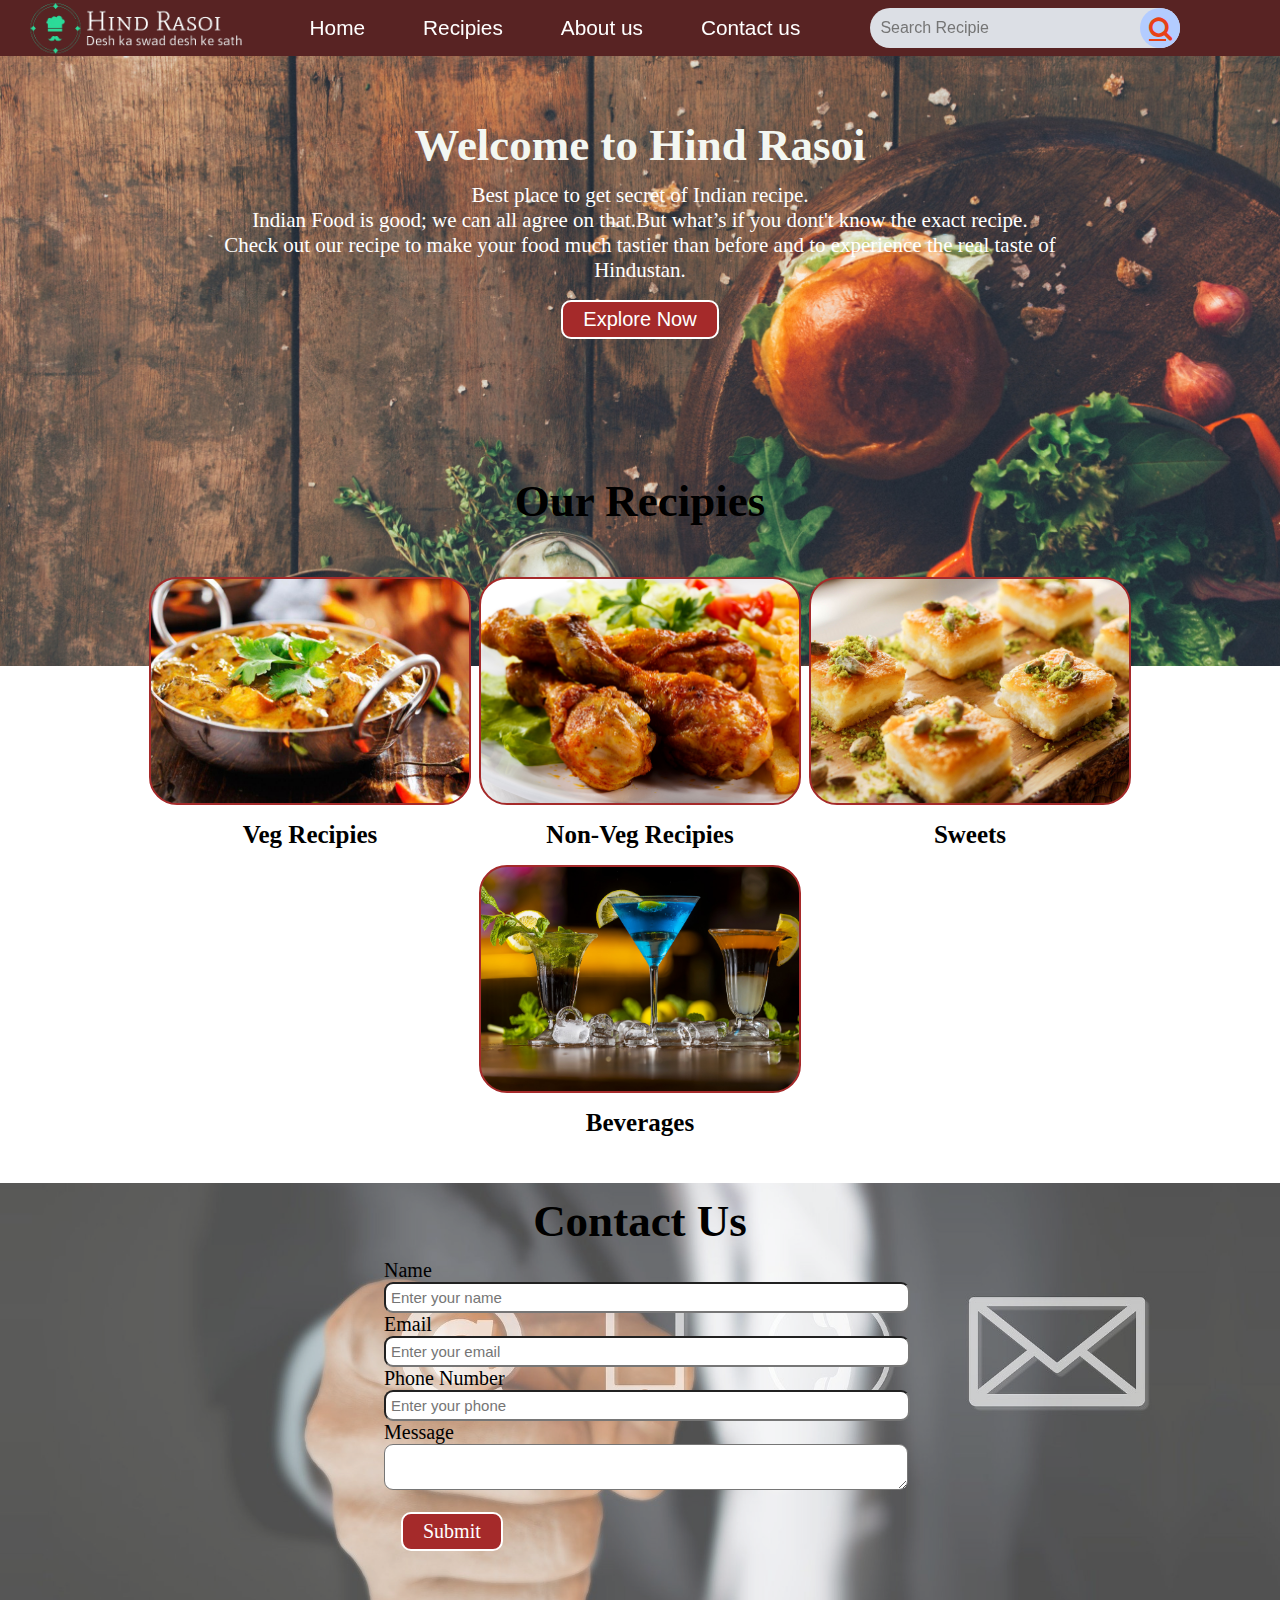
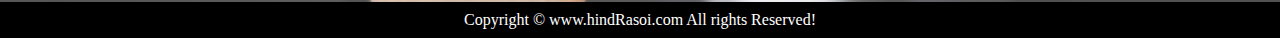
<file: index.html>
<!DOCTYPE html>
<html lang="en">

<head>
    <meta charset="UTF-8">
    <meta http-equiv="X-UA-Compatible" content="IE=edge">
    <meta name="viewport" content="width=device-width, initial-scale=1.0">
    <title>Best Indian Recipies | hindrasoi.com</title>
    <link rel="stylesheet" href="css/style.css">
     <link rel="stylesheet" media="screen and (max-width: 1250px)" href="css/phone.css">

    <link href="https://fonts.googleapis.com/css2?family=Baloo+Bhai+2&display=swap" rel="stylesheet">
    <link rel="stylesheet" href="https://cdnjs.cloudflare.com/ajax/libs/font-awesome/4.7.0/css/font-awesome.min.css">
    
</head>

<body>  
    <nav id="navbar">
        <div id="logo">
            <img src="logo4.png" alt="Hind Rasoi">
        </div>

        <ul>
            <li class="item"><a href="#home">Home</a></li>
            <li class="item"><a href="#recipies">Recipies</a></li>
            <li class="item"><a href="aboutus.html">About us</a></li>
            <li class="item"><a href="#contact">Contact us</a></li>
            <!-- <div class="search">
                <input type="text" name="search" id="search" placeholder="Search Recipie">
                
            </div> -->
        </ul>
        <div class="search">
            <input  class="search-txt" name="search" id="search" placeholder="Search Recipie">
            <a class="search-btn" href="">
                <i class="fa fa-search"></i>
            </a>
        </div>
    </nav>
    <section id="home">
        <h1 class="h-primary">Welcome to Hind Rasoi</h1>
        <p>Best place to get secret of Indian recipe.</p>
        <p>Indian Food is good; we can all agree on that.But what’s if you dont't know the exact recipe. </p>
        <p>Check out our recipe to make your food much tastier than before and to experience the real taste of Hindustan.</p>
        <button class="btn">Explore Now</button>
    </section>

    <section class="recipie-container">
        <h1 class="h-primary center">Our Recipies</h1>
        <div id="recipies">
           
                <a href="">  
                    <div class="box" id="bg-1">                
                        <!-- <img src="img/veg.jpg" alt=""> -->               
                        <!-- <p class="center">Lorem, ipsum dolor sit amet consectetur adipisicing elit. Molestias est doloribus ratione adipisci sint quisquam animi facere deserunt asperiores modi rerum expedita exercitationem omnis quasi error autem eaque quidem amet, culpa pariatur? Id, corporis.</p>  -->      
                          
                    </div>
                    <h2 class="h-secondary center   ">Veg Recipies</h2> 
                </a>
            
            <a href="" >
                <div class="box"  id="bg-2">
                    
                    <!-- <img src="img/veg.jpg" alt=""> -->
                    
                    <!-- <p class="center">Lorem, ipsum dolor sit amet consectetur adipisicing elit. Molestias est doloribus ratione adipisci sint quisquam animi facere deserunt asperiores modi rerum expedita exercitationem omnis quasi error autem eaque quidem amet, culpa pariatur? Id, corporis.</p>  -->      
                </div>
                <h2 class="h-secondary center">Non-Veg Recipies</h2>
            </a>

            <a href="" >
                <div class="box" id="bg-3" >
                    
                    <!-- <img src="img/veg.jpg" alt=""> -->
                    
                    <!-- <p class="center">Lorem, ipsum dolor sit amet consectetur adipisicing elit. Molestias est doloribus ratione adipisci sint quisquam animi facere deserunt asperiores modi rerum expedita exercitationem omnis quasi error autem eaque quidem amet, culpa pariatur? Id, corporis.</p>  -->  
                </div>
                <h2 class="h-secondary center">Sweets</h2>
            </a>

            <a href="" >
                <div class="box" id="bg-4" >
                    
                    <!-- <img src="img/veg.jpg" alt=""> -->
                    
                    <!-- <p class="center">Lorem, ipsum dolor sit amet consectetur adipisicing elit. Molestias est doloribus ratione adipisci sint quisquam animi facere deserunt asperiores modi rerum expedita exercitationem omnis quasi error autem eaque quidem amet, culpa pariatur? Id, corporis.</p>  -->  
                </div>
                <h2 class="h-secondary center">Beverages</h2>
            </a>

          
           
           

            
        </div>
    </section>

     <section id="contact">
         <h1 class="h-primary center">Contact Us</h1>
         <div id="contact-box">
             <form action="">
                <div class="form-group">
                    <label for="name">Name</label>
                    <input type="text" name="name" id="name" placeholder="Enter your name">
                </div>
                <div class="form-group">
                    <label for="name">Email</label>
                    <input type="email" name="email" id="email" placeholder="Enter your email">
                </div>
                <div class="form-group">
                    <label for="phone">Phone Number</label>
                    <input type="phone" name="phone" id="phone" placeholder="Enter your phone">
                </div>
                <div class="form-group">
                    <label for="message">Message</label>
                    <textarea name="message" id="message" ></textarea>
                </div>
                <div class="form-group">
                    <button class="btn center" >Submit</button>
                </div>
             </form>
         </div>
     </section>
          


     
     <footer>
         <div class="center" >
             Copyright &copy; www.hindRasoi.com All rights Reserved!
         </div>
     </footer>
</body>

</html>
</file>
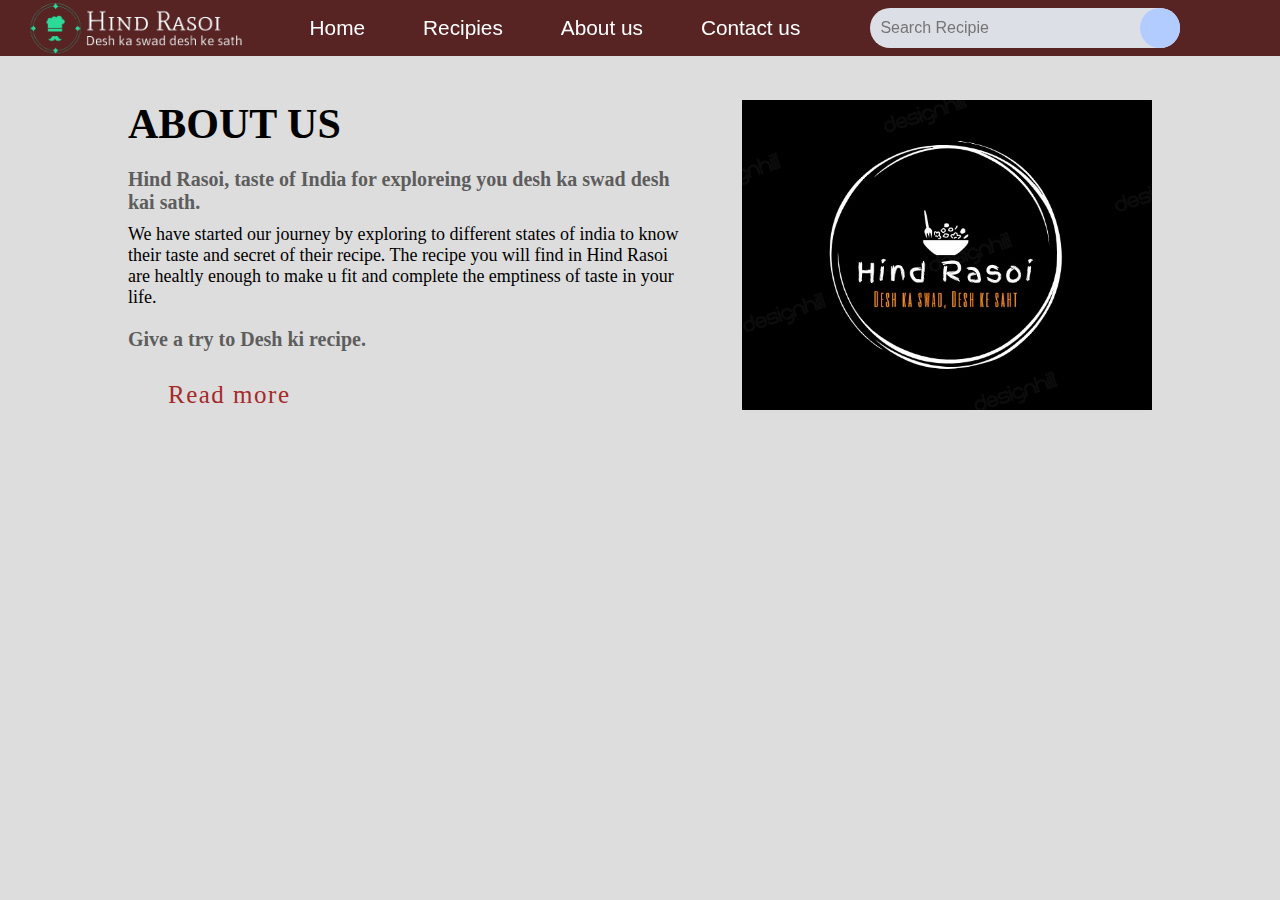
<file: aboutus.html>
<!DOCTYPE html>
<html lang="en">

<head>
    <meta charset="UTF-8">
    <meta http-equiv="X-UA-Compatible" content="IE=edge">
    <meta name="viewport" content="width=device-width, initial-scale=1.0">
    <title>Document</title>
    <link rel="stylesheet" href="css/style.css">
    <link href="https://fonts.googleapis.com/css2?family=Baloo+Bhai+2&display=swap" rel="stylesheet">
    <link rel="stylesheet" href="https://pro.fontawesome.com/releases/v5.10.0/css/all.css" integrity="sha384-AYmEC3Yw5cVb3ZcuHtOA93w35dYTsvhLPVnYs9eStHfGJvOvKxVfELGroGkvsg+p" crossorigin="anonymous"/>

    <link rel="stylesheet" media="screen and (max-width: 1250px)" href="css/phone.css">


    <style>
        .section {
            width: 100%;
            height: 100vh;
            background-color: #ddd;
        }

        .container {
            width: 80%;
            display: block;
            margin: auto;
            padding-top: 100px;
        }

        .content-section {
            float: left;
            width: 55%;
        }

        .image-section {
            float: right;
            width: 40%;
        }

        .image-section img {
            width: 100%;
            /* height: auto;  */
        }

        .content-section .title {
            text-transform: uppercase;
            font-size: 28px;
        }

        .content-section .content1 h3 {
            margin-top: 20px;
            color: #5d5d5d;
            font-size: 20px;
        }

        .content-section .content1 p {
            margin-top: 10px;
            font-size: 18px;
            margin-bottom: 10px;
        }

        .content-section .content1 .button {
            /* margin: 2px; */
            margin-top: 30px;
            /* padding: 1px 5px;
            border: 2px solid black;
            display: inline;
            background: black; */

        }

        .content-section .content1 .button a {
            background-color: 3d3d3d;
            padding: 12px 40px;
            /* margin-top: 20px; */
            color: #fff;
            font-size: 25px;
            letter-spacing: 1.5px;
            text-decoration: none;
            color: brown;
        }

        .content-section .content1 .button a:hover {
            background-color: #a52a2a;
            color: #fff;
        }

        .content-section .social {
            margin: 40px 40px;
        }

        .content-section .social i {
            color: #a52a2a;
            font-size: 30px;
            padding: 0px 10px;
        }

        .content-section .social i:hover {
            color: #3d3d3d;
        }

        @media screen and (max-width: 1250px) {
           

            .container {
                padding-top: 180px;
            }

            .content-section{
                float: none;
                width: 100%;
                display: block;
                margin: auto;
            }

            .image-section {
                float: none;
                 /* width: 100%;
                display: block; */
                margin: auto; 
        }
        .image-section img{
              width: 100%;
                display: block;
               
        }

        .content-section .title{
            text-align: center;
            font-size: 19px;
        }

        .content-section .content1 .button {
            text-align: center;

        }

        .content-section .content1 .button a{
            padding: 9px 30px;
        }
        .content-section .social{
            text-align: center;
        }
        }
    </style>
</head>

<body>
    <nav id="navbar">
        <div id="logo">
            <img src="logo4.png" alt="Hind Rasoi">
        </div>

        <ul>
            <li class="item"><a href="index.html">Home</a></li>
            <li class="item"><a href="index.html#recipies">Recipies</a></li>
            <li class="item"><a href="aboutus.html">About us</a></li>
            <li class="item"><a href="index.html#contact">Contact us</a></li>

        </ul>
        <div class="search">
            <input  class="search-txt" name="search" id="search" placeholder="Search Recipie">
            <a class="search-btn" href="">
                <i class="fa fa-search"></i>
            </a>
        </div>
    </nav>

    <div class="section">
        <div class="container">
            <div class="content-section">
                <div class="title">
                    <h2>About us</h1>
                </div>
                <div class="content1">
                    <h3>
                        Hind Rasoi, taste of India for exploreing you desh ka swad desh kai sath.
                    </h3>
                    <p>We have started our journey by exploring to different states of india to know their taste and secret of their recipe.
                        The recipe you will find in Hind Rasoi are healtly enough to make u fit and complete the emptiness of taste in your life.
                    </p>

                    <h3>Give a try to Desh ki recipe.</h3>
                    <div class="button">
                        <a href="">Read more</a>
                    </div>
                </div>
                <div class="social">
                    <a href=""><i class="fab fa-facebook-f"></i></a>
                    <a href=""><i class="fab fa-twitter"></i></a>
                    <a href=""><i class="fab fa-instagram"></i></a>
                </div>

            </div>
            <div class="image-section">
                <img src="logo.jpg" alt="">
            </div>
        </div>
    </div>

    <!-- <footer>
        <div class="center">
            Copyright &copy; www.hindRasoi.com All rights Reserved!
        </div>
    </footer> -->
</body>

</html>
</file>
<file: css/style.css>
*{
    margin: 0;
    padding: 0;
    
}

/* Navigation bar */
#navbar{
    display: flex;
    align-items: center;
    position: fixed;
    width: 100%;
    height: 56px;
    top: 0px;
    background-color: #933b3b;
}


/* Navigation bar : Logo and image */
#logo{
    margin: 2px 14px;
}
#logo img{
    height: 59px;
    margin: 8px 11px;
    
}
/* Navigation bar : List styling */

#navbar ul{
    display: flex;   
    font-family: 'Ubuntu', sans-serif;
}
 
#navbar::before{
    content: ""; 
    background-color: black;
    position: absolute;
    top: 0;
    left: 0;
    height: 100%;
    width: 100%;
    z-index: -1;
    opacity: 0.4;
}


#navbar ul li{
    /* color: white; */
    list-style: none;
    font-size: 1.3rem;
    padding-left: 20px;
}

#navbar ul li a{
    color: white;
    display: block;
     padding: 8px 19px;
    border-radius: 20px;
    text-decoration: none;
}
 
/* #navbar input{
    border: 2px solid black;
    border-radius: 20px;
    padding: 8px 10px;
    margin-top: 2px;
    margin-left: 107px;
    width: 300px;
    background-color: #efefe7;  
} */
  
#navbar .search{
    position: absolute;
    /* border: 2px solid black; */
    /* border-radius: 20px; */
    padding: 0px;
    padding-bottom: 2px;
    padding-top: 0px;
    padding-left: 10px;
    top: 15%;
    left: 68%;
    width: 300px;
    height: 38px;
    margin: 0px;
    border-radius: 40px;
    background-color: #dcdfe5; 
}

.search-btn{
    color: #e84118;
    float: right;
    width: 40px;
    height: 40px;
    border-radius: 50%;
    display: flex;
    background-color: #b3ccff;  
    justify-content: center;
    align-items: center;
}

.search-txt{
    border: none;
    background: none;
    outline: none;
    float: left;
    padding: 0;
    color: black;
    font-size: 16px;
    transition: 0.4s;
    line-height: 40px;
}
 #navbar .fa{
     font-size: 25px;
 }

#navbar ul li a:hover{
    color: black;
    background-color: white;
}

/* Home Section */
#home{
    display: flex;
    height: 457px;
   flex-direction: column;
   padding: 3px 200px;
  justify-content: center;
 align-items: center;
}
#home::before{
    content: ""; 
    position: absolute;
    top: 0;
    left: 0;
   background: url('../bg\ \(2\).jpg')  no-repeat center center/cover ;
   height: 74%;
    width: 100%;
    z-index: -2;
    opacity: 0.95;
}

#home h1{
    color: rgb(243, 247, 242);
    text-align: center;
    font-family: 'Bree Serif', serif;
}

#home p{
    color: white;
    text-align: center;
    font-size: 21px;
    font-family: 'Bree Serif', serif;
}
 

.recipie-container{
   
}
#recipies{
  margin: 34px;
  display: flex;
  flex-wrap: wrap;
  justify-content: center;
}

#recipies a{
    text-decoration: none;
    color: black;
}

#recipies .box{
    border: 2px solid brown;
    padding: 34px;
    margin: 3px 6px;
    border-radius: 28px;
    background: rgb(238, 235, 235);
}

#recipies .box {
    height: 156px;
    width: 250px;
    margin: 4px;
    display: block;
}

/* Box background styling */
#recipies #bg-1{
   background: url(../img/vegfood.jpg) no-repeat center center/cover;
   
}

#recipies #bg-2{
    background: url(../img/chicken.jpg) no-repeat center center/cover;
    
 }

 #recipies #bg-3{
    background: url(../img/sweet1.jpg) no-repeat center center/cover;
    
 }

 #recipies #bg-4{
    background: url(../img/beverage.jpg) no-repeat center center/cover;
    
 }



#recipies .box p{
    font-family: 'Bree Serif', serif;
}



/* Contact Section */
#contact{
   
    position: relative;

}

#contact::before{
   content: "";
   position: absolute;
   width: 100%;
   height: 100%;
   z-index: -1;
   opacity: 0.7;
   background: url(../img/contact-us.jpg) no-repeat center center/cover;
}

#contact-box{
    display: flex;
    justify-content: center;
    align-items: center;
    padding-bottom: 34px;
}

 #contact-box input,
 #contact-box textarea{
     width: 100%;
     padding: 5px;
    border-radius: 9px;
   font-size: 15px;
 }

 #contact-box form{
     width: 40%;
 }

 #contact-box form{
   font-size: 20px;
}

footer{
    background: black;
    color: white;
    padding: 9px 20px;
}




.h-primary{
    font-size: 45px;
    padding: 12px;
}

.h-secondary{
    font-size: 25px;
    padding: 12px;
}

.btn{
    padding: 6px 20px;
    border: 2px solid white;
    background-color: brown;
   color: white;
   margin: 17px;
   font-size: 20px;
   border-radius: 10px;
   cursor: pointer;
}

.center{
    text-align: center;
    font-family: 'Bree Serif', serif;
}
</file>
<file: css/phone.css>
body{
    /* background-color: red; */
}

/* Navigation Section */
  #navbar{
     
      flex-direction: column;
      height: 138px;
  }

  
#navbar .search{
    top: 78%;
    left: 39%;
    height: 22px;
    width: 150px;
}
.search-txt{
    border: none;
    background: none;
    outline: none;
    float: left;
    padding: 0px 6px;
    color: black;
    font-size: 16px;
    transition: 0.4s;
    line-height: 30px;
    width: 200px;
}
 .search-btn{
     height: 22px;
     left: 83%;
 }

 .search-txt{
     line-height: 24px;
     font-size: 13px;
     position: absolute;
     
 }

 #navbar .fa {
    font-size: 16px;
}


  #navbar ul li a{
      padding: 0px 7px;
  }

  #navbar ul li{
      padding-left: 0px;
  }


/* Home section */
#home{
  height: 498px;
  padding: 12px 14px;
}
#home::before{
 height: 489px;
}

#home p{
   font-size: 13px;
  
}
 
.h-primary{
    font-size: 25px;
}






/* Contact us section */

#contact-box form{
    width: 74%;
}

/* footer */


/* For about us page image */


/* .section{
    height: 635px;
}

.container{
    padding-top: 180px;
} */
</file>
